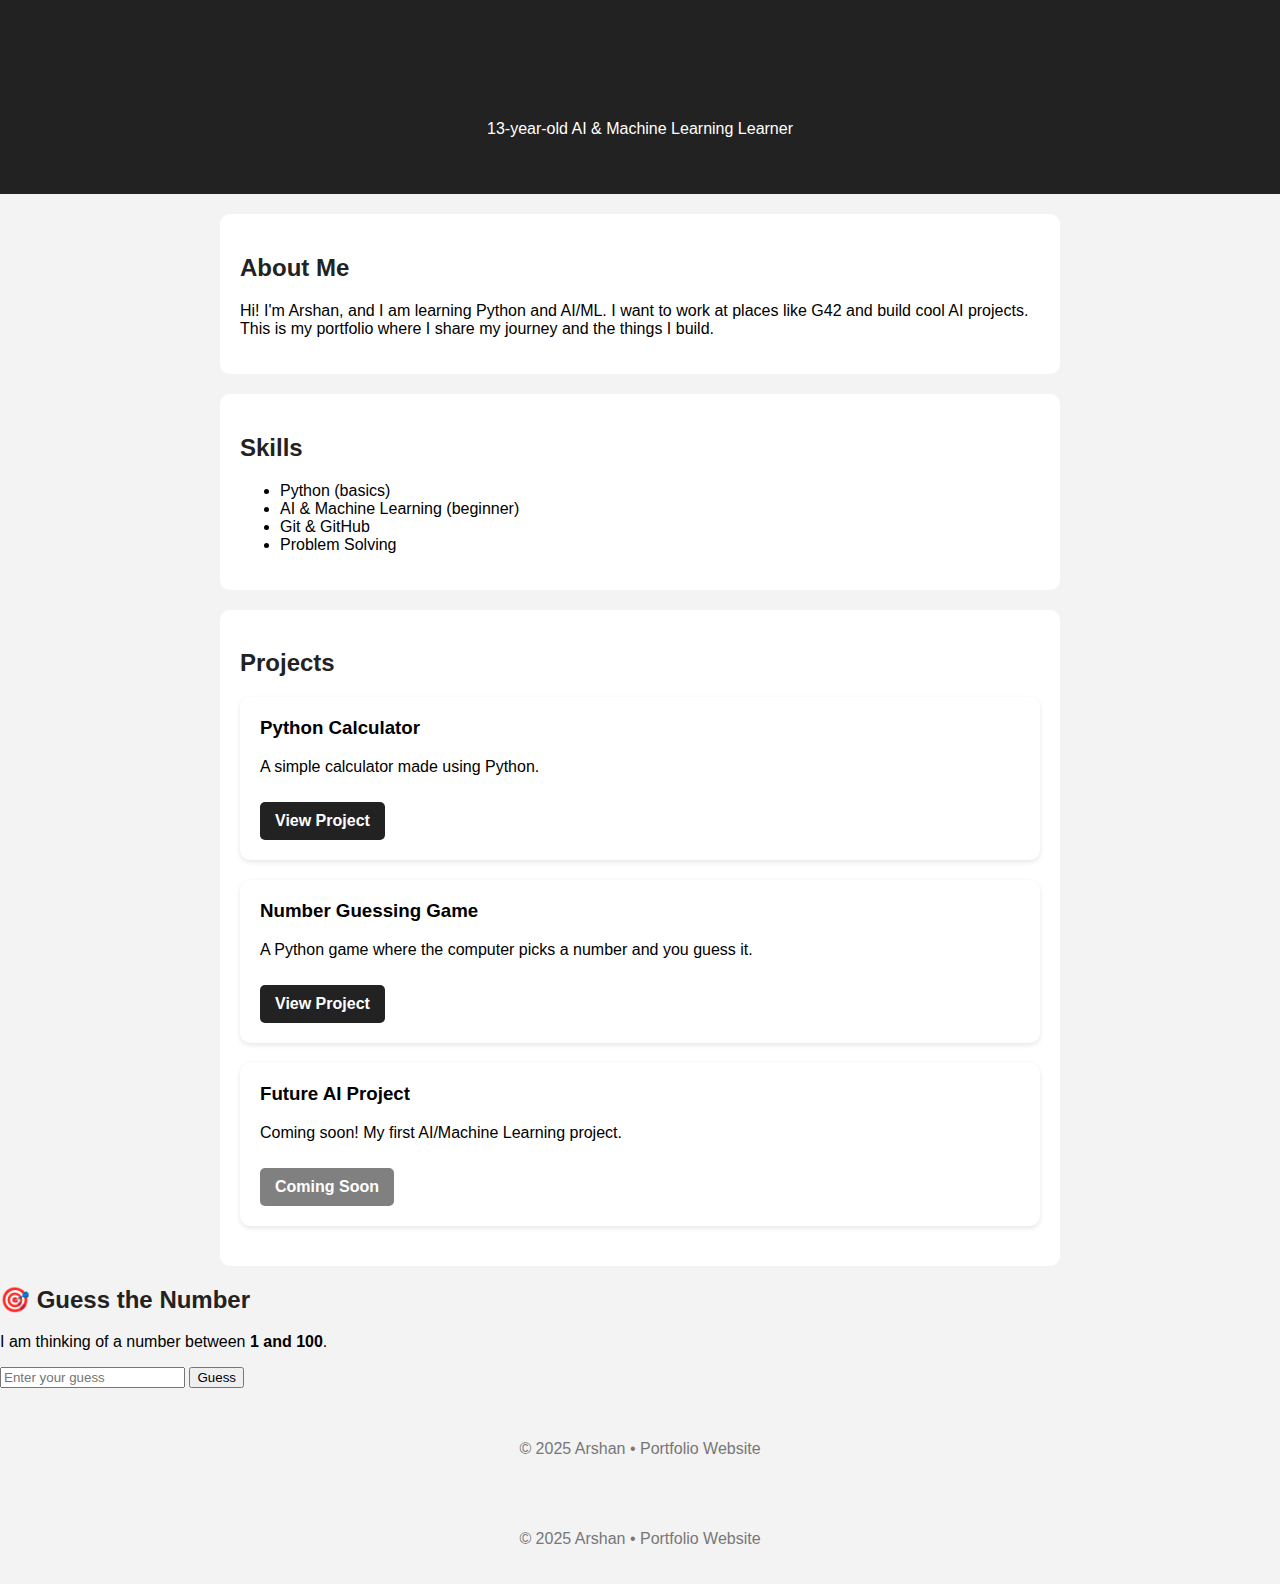
<file: index.html>
<!DOCTYPE html>
<html lang="en">
<head>
    <meta charset="UTF-8">
    <meta name="viewport" content="width=device-width, initial-scale=1.0">
    <title>Arshan | AI & ML Learner</title>
    <link rel="stylesheet" href="style.css">
</head>
<body>

    <header>
        <h1>Arshan</h1>
        <p>13-year-old AI & Machine Learning Learner</p>
    </header>

    <section id="about">
        <h2>About Me</h2>
        <p>Hi! I'm Arshan, and I am learning Python and AI/ML. I want to work at places like G42 and build cool AI projects. This is my portfolio where I share my journey and the things I build.</p>
    </section>

    <section id="skills">
        <h2>Skills</h2>
        <ul>
            <li>Python (basics)</li>
            <li>AI & Machine Learning (beginner)</li>
            <li>Git & GitHub</li>
            <li>Problem Solving</li>
        </ul>
    </section>

   <section id="projects">
    <h2>Projects</h2>

    <div class="project-card">
        <h3>Python Calculator</h3>
        <p>A simple calculator made using Python.</p>
        <a href="https://github.com/Arshan339/python-calculator" target="_blank" class="btn">View Project</a>
    </div>

    <div class="project-card">
        <h3>Number Guessing Game</h3>
        <p>A Python game where the computer picks a number and you guess it.</p>
        <a href="#" class="btn" target="_blank">View Project</a>
    </div>

    <div class="project-card">
        <h3>Future AI Project</h3>
        <p>Coming soon! My first AI/Machine Learning project.</p>
        <a href="#" class="btn disabled">Coming Soon</a>
    </div>
    </div>
</section>

<!-- 🎮 NUMBER GUESSING GAME START -->
<div class="game-box">
    <h2>🎯 Guess the Number</h2>
    <p>I am thinking of a number between <b>1 and 100</b>.</p>

    <input type="number" id="guessInput" placeholder="Enter your guess">
    <button onclick="checkGuess()">Guess</button>

    <p id="result"></p>
</div>

<script>
    let secretNumber = Math.floor(Math.random() * 100) + 1;

    function checkGuess() {
        let guess = Number(document.getElementById("guessInput").value);
        let result = document.getElementById("result");

        if (guess === secretNumber) {
            result.textContent = "🎉 Correct! You guessed the number!";
        } else if (guess > secretNumber) {
            result.textContent = "Too high! 📈 Try again.";
        } else {
            result.textContent = "Too low! 📉 Try again.";
        }
    }
</script>
<!-- 🎮 NUMBER GUESSING GAME END -->

<footer>
    <p>© 2025 Arshan • Portfolio Website</p>
</footer>


    <footer>
        <p>© 2025 Arshan • Portfolio Website</p>
    </footer>

</body>
</html>
</file>
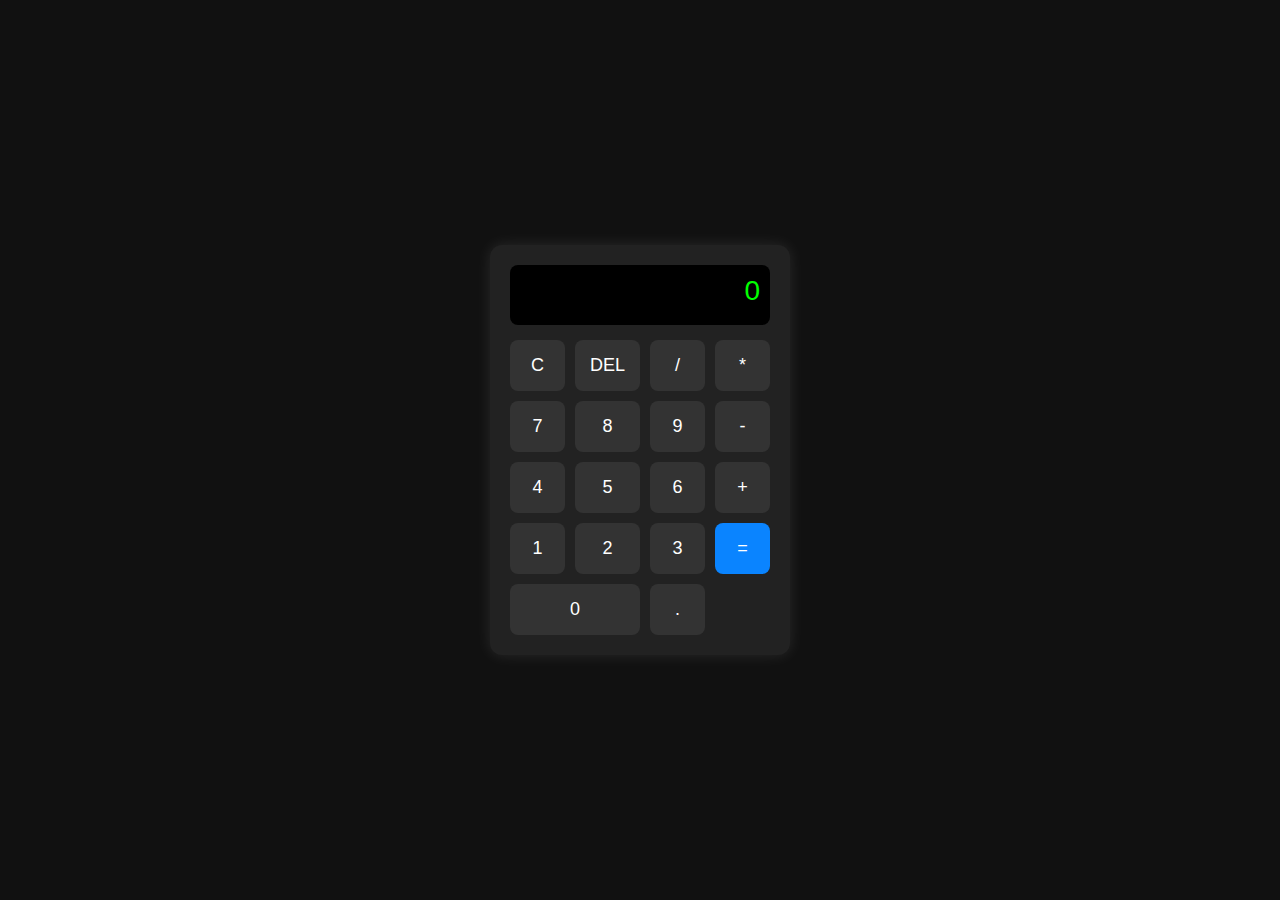
<file: calculator.html>
<!DOCTYPE html>
<html lang="en">
<head>
  <meta charset="UTF-8" />
  <meta name="viewport" content="width=device-width, initial-scale=1.0" />
  <title>Calculator</title>

  <style>
    body {
      background: #111;
      color: white;
      display: flex;
      justify-content: center;
      align-items: center;
      height: 100vh;
      margin: 0;
      font-family: Arial, sans-serif;
    }

    .calculator {
      background: #222;
      padding: 20px;
      border-radius: 12px;
      box-shadow: 0 0 15px rgba(255,255,255,0.1);
      width: 260px;
    }

    .display {
      width: 100%;
      height: 60px;
      background: black;
      color: #0f0;
      text-align: right;
      padding: 10px;
      font-size: 28px;
      border-radius: 8px;
      margin-bottom: 15px;
      box-sizing: border-box;
    }

    .buttons {
      display: grid;
      grid-template-columns: repeat(4, 1fr);
      gap: 10px;
    }

    button {
      padding: 15px;
      font-size: 18px;
      border: none;
      border-radius: 8px;
      cursor: pointer;
      background: #333;
      color: white;
      transition: 0.2s;
    }

    button:hover {
      background: #555;
    }

    .equal {
      background: #0a84ff;
      color: white;
    }

    .equal:hover {
      background: #006ad1;
    }
  </style>
</head>

<body>
  <div class="calculator">
    <div class="display" id="display">0</div>

    <div class="buttons">
      <button onclick="clearDisplay()">C</button>
      <button onclick="deleteLast()">DEL</button>
      <button onclick="appendValue('/')">/</button>
      <button onclick="appendValue('*')">*</button>

      <button onclick="appendValue('7')">7</button>
      <button onclick="appendValue('8')">8</button>
      <button onclick="appendValue('9')">9</button>
      <button onclick="appendValue('-')">-</button>

      <button onclick="appendValue('4')">4</button>
      <button onclick="appendValue('5')">5</button>
      <button onclick="appendValue('6')">6</button>
      <button onclick="appendValue('+')">+</button>

      <button onclick="appendValue('1')">1</button>
      <button onclick="appendValue('2')">2</button>
      <button onclick="appendValue('3')">3</button>
      <button onclick="calculate()" class="equal">=</button>

      <button onclick="appendValue('0')" style="grid-column: span 2">0</button>
      <button onclick="appendValue('.')">.</button>
    </div>
  </div>

  <script>
    let display = document.getElementById("display");

    function appendValue(value) {
      if (display.innerText === "0") {
        display.innerText = value;
      } else {
        display.innerText += value;
      }
    }

    function clearDisplay() {
      display.innerText = "0";
    }

    function deleteLast() {
      display.innerText = display.innerText.slice(0, -1);
      if (display.innerText === "") {
        display.innerText = "0";
      }
    }

    function calculate() {
      try {
        display.innerText = eval(display.innerText);
      } catch {
        display.innerText = "Error";
      }
    }

    // Keyboard support
    document.addEventListener("keydown", (event) => {
      if (/[\d+\-*/.]/.test(event.key)) {
        appendValue(event.key);
      } else if (event.key === "Enter") {
        calculate();
      } else if (event.key === "Backspace") {
        deleteLast();
      } else if (event.key === "Escape") {
        clearDisplay();
      }
    });
  </script>
</body>
</html>
</file>
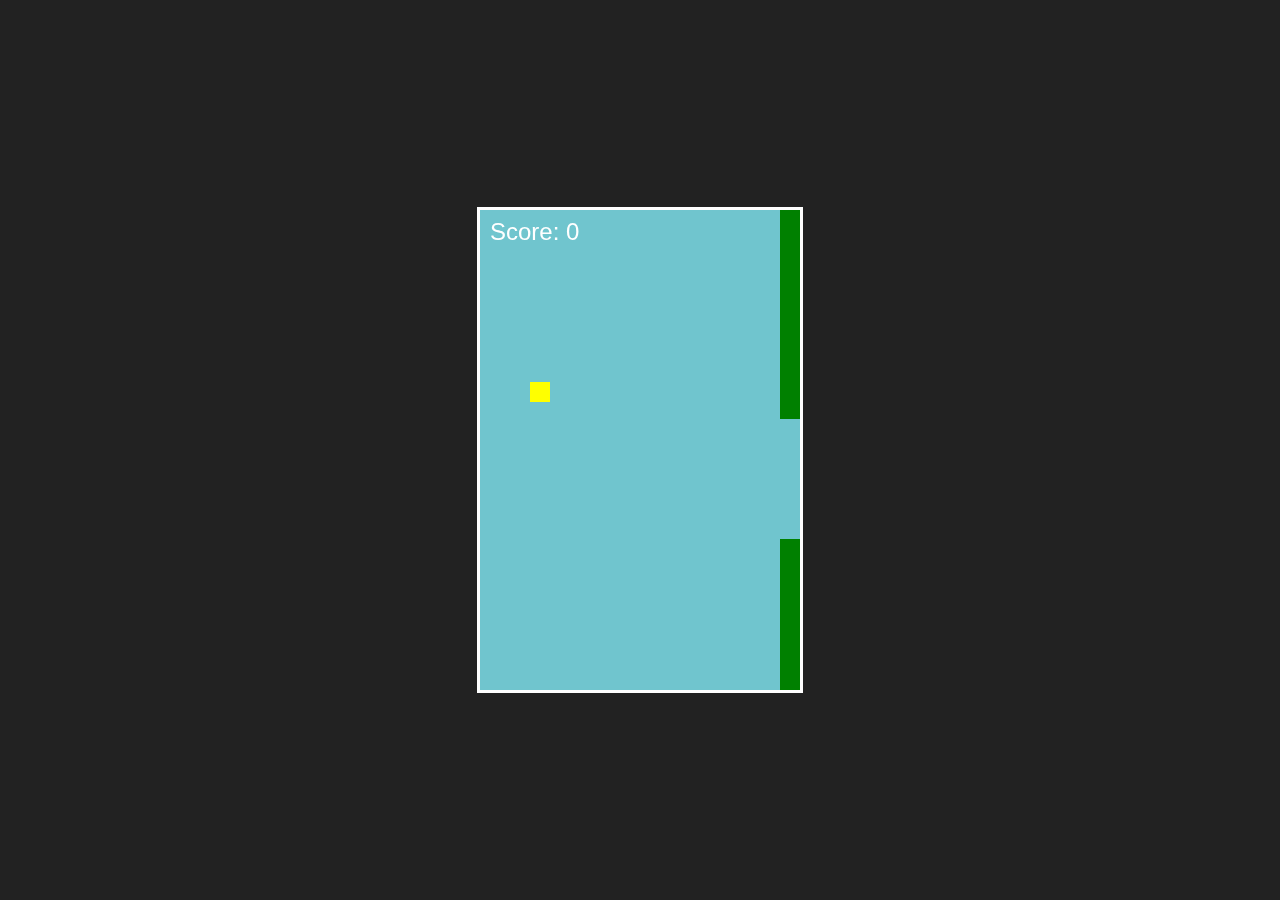
<file: flappy.html>
<!DOCTYPE html>
<html>
<head>
    <title>Flappy Bird</title>
    <style>
        body {
            background: #222;
            display: flex;
            justify-content: center;
            align-items: center;
            height: 100vh;
            margin: 0;
        }
        canvas {
            background: #70c5ce;
            border: 3px solid white;
        }
    </style>
</head>
<body>

<canvas id="gameCanvas" width="320" height="480"></canvas>

<script>
const canvas = document.getElementById("gameCanvas");
const ctx = canvas.getContext("2d");

// Bird
let birdX = 50;
let birdY = 150;
let gravity = 0.4;
let velocity = 0;
let jumpPower = -7;

// Pipes
let pipeX = 320;
let pipeGap = 120;
let pipeTop = Math.floor(Math.random() * 200) + 50;
let pipeWidth = 50;

// Score
let score = 0;

// Jump when clicking or pressing space
document.addEventListener("keydown", flap);
document.addEventListener("click", flap);

function flap() {
    velocity = jumpPower;
}

// Game Loop
function update() {
    ctx.clearRect(0, 0, canvas.width, canvas.height);

    // Bird movement
    velocity += gravity;
    birdY += velocity;

    // Draw bird
    ctx.fillStyle = "yellow";
    ctx.fillRect(birdX, birdY, 20, 20);

    // Pipes movement
    pipeX -= 2;

    if (pipeX < -pipeWidth) {
        pipeX = canvas.width;
        pipeTop = Math.floor(Math.random() * 250) + 50;
        score++;
    }

    // Draw pipes
    ctx.fillStyle = "green";
    ctx.fillRect(pipeX, 0, pipeWidth, pipeTop);  
    ctx.fillRect(pipeX, pipeTop + pipeGap, pipeWidth, canvas.height);

    // Score
    ctx.fillStyle = "white";
    ctx.font = "24px Arial";
    ctx.fillText("Score: " + score, 10, 30);

    // Collision detection
    if (
        birdY > canvas.height ||
        birdY < 0 ||
        (birdX + 20 > pipeX && birdX < pipeX + pipeWidth &&
         (birdY < pipeTop || birdY + 20 > pipeTop + pipeGap))
    ) {
        alert("Game Over! Score: " + score);
        document.location.reload();
    }

    requestAnimationFrame(update);
}

update();
</script>

</body>
</html>
</file>
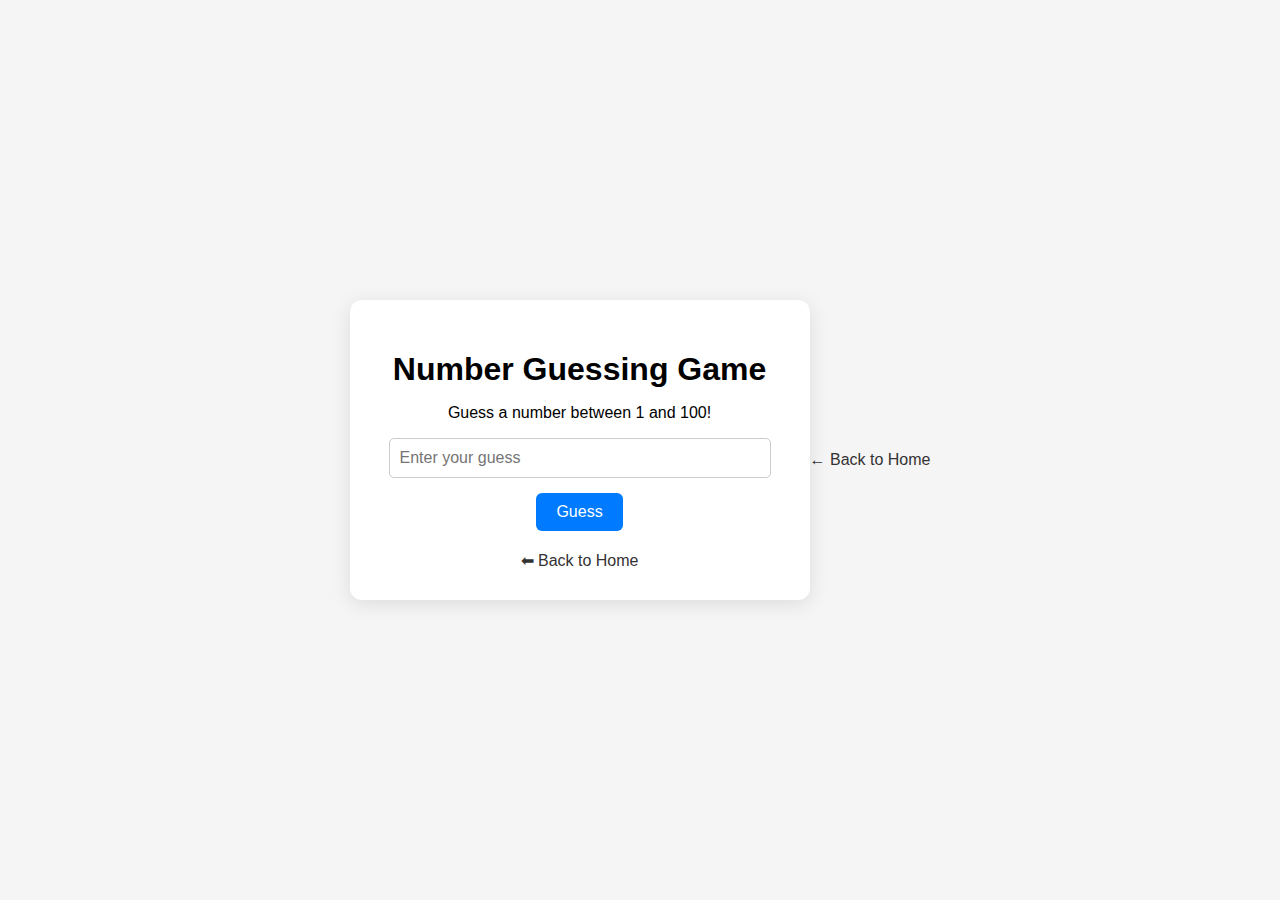
<file: game.html>
<!DOCTYPE html>
<html lang="en">
<head>
    <meta charset="UTF-8">
    <meta name="viewport" content="width=device-width, initial-scale=1.0">
    <title>Number Guessing Game</title>

    <style>
        body {
            font-family: Arial, sans-serif;
            background: #f5f5f5;
            margin: 0;
            padding: 0;
            display: flex;
            justify-content: center;
            align-items: center;
            height: 100vh;
        }

        .container {
            background: white;
            padding: 30px;
            border-radius: 12px;
            box-shadow: 0 4px 20px rgba(0,0,0,0.1);
            text-align: center;
            width: 400px;
        }

        h1 {
            margin-bottom: 10px;
        }

        input {
            width: 90%;
            padding: 10px;
            border: 1px solid #ccc;
            border-radius: 5px;
            margin-bottom: 15px;
            font-size: 16px;
        }

        button {
            padding: 10px 20px;
            background: #007bff;
            color: white;
            border-radius: 6px;
            cursor: pointer;
            border: none;
            font-size: 16px;
        }

        button:hover {
            background: #0056b3;
        }

        #result {
            margin-top: 15px;
            font-size: 18px;
        }

        a {
            display: block;
            margin-top: 20px;
            text-decoration: none;
            color: #333;
        }
    </style>

</head>
<body>

    <div class="container">
        <h1>Number Guessing Game</h1>
        <p>Guess a number between 1 and 100!</p>

        <input type="number" id="guessInput" placeholder="Enter your guess">
        <button onclick="checkGuess()">Guess</button>

        <p id="result"></p>

        <a href="index.html">⬅ Back to Home</a>
    </div>

    <script>
        let secretNumber = Math.floor(Math.random() * 100) + 1;

        function checkGuess() {
            let guess = Number(document.getElementById("guessInput").value);
            let result = document.getElementById("result");

            if (guess === secretNumber) {
                result.textContent = "🎉 Correct! You guessed the number!";
            } else if (guess > secretNumber) {
                result.textContent = "Too high! Try again.";
            } else {
                result.textContent = "Too low! Try again.";
            }
        }
    </script>
<a href="https://arshan339.github.io" class="back-btn">← Back to Home</a>

</body>
</html>
</file>
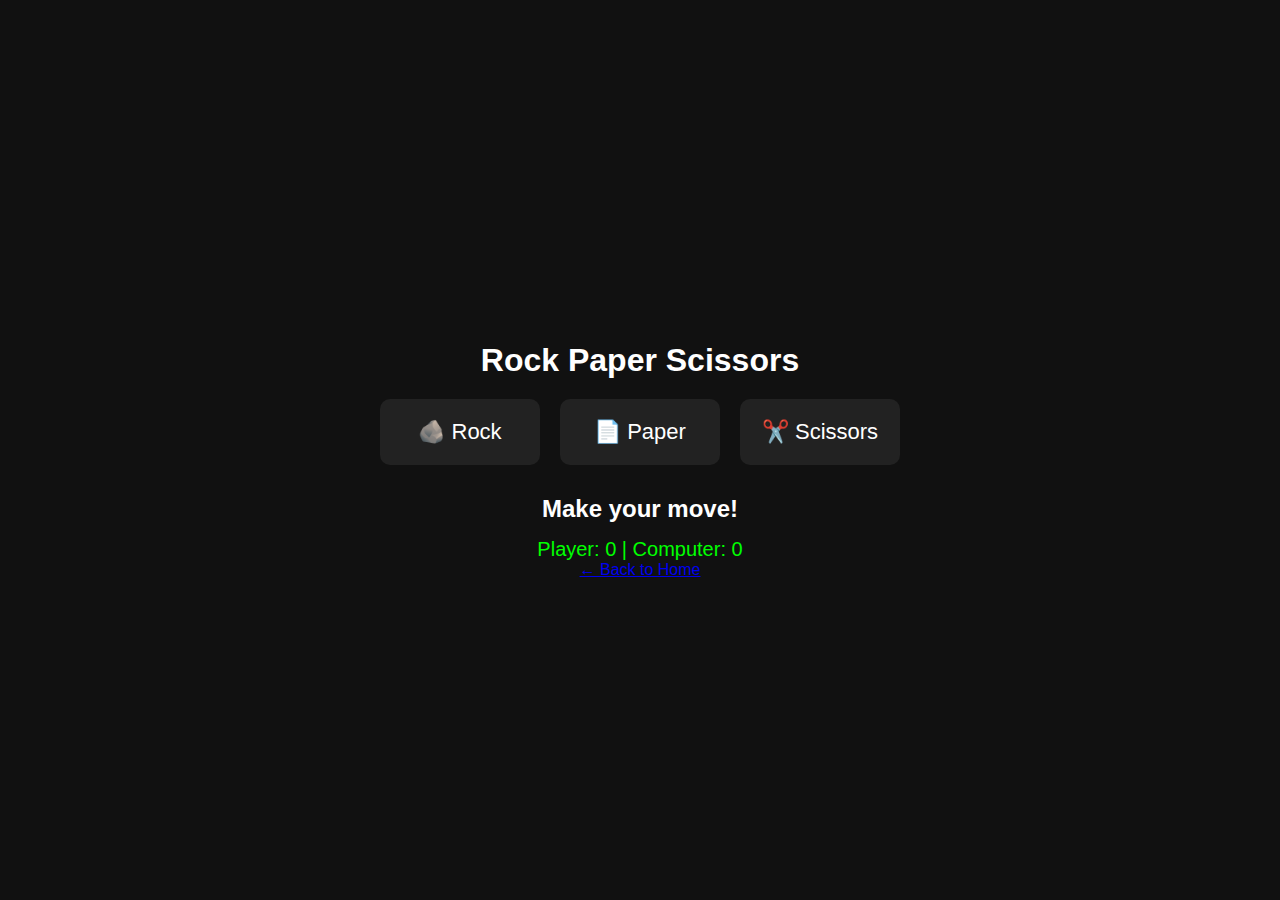
<file: rps.html>
<!DOCTYPE html>
<html lang="en">
<head>
<meta charset="UTF-8">
<meta name="viewport" content="width=device-width, initial-scale=1.0">
<title>Rock Paper Scissors</title>

<style>
    body {
        background: #111;
        color: white;
        font-family: Arial, sans-serif;
        display: flex;
        justify-content: center;
        align-items: center;
        height: 100vh;
        margin: 0;
        flex-direction: column;
        text-align: center;
    }

    h1 {
        font-size: 32px;
        margin-bottom: 20px;
    }

    .choices {
        display: flex;
        gap: 20px;
    }

    .choice {
        background: #222;
        padding: 20px;
        border-radius: 10px;
        cursor: pointer;
        transition: 0.2s;
        font-size: 22px;
        width: 120px;
    }

    .choice:hover {
        background: #444;
    }

    #result {
        margin-top: 30px;
        font-size: 24px;
        font-weight: bold;
    }

    #score {
        margin-top: 15px;
        font-size: 20px;
        color: #0f0;
    }
</style>
</head>

<body>

<h1>Rock Paper Scissors</h1>

<div class="choices">
    <div class="choice" onclick="play('rock')">🪨 Rock</div>
    <div class="choice" onclick="play('paper')">📄 Paper</div>
    <div class="choice" onclick="play('scissors')">✂️ Scissors</div>
</div>

<div id="result">Make your move!</div>
<div id="score">Player: 0 | Computer: 0</div>

<script>
    let playerScore = 0;
    let computerScore = 0;

    function play(playerChoice) {
        const choices = ["rock", "paper", "scissors"];
        const computerChoice = choices[Math.floor(Math.random() * 3)];

        let resultText = "";

        if (playerChoice === computerChoice) {
            resultText = "It's a Draw! 😐";
        } 
        else if (
            (playerChoice === "rock" && computerChoice === "scissors") ||
            (playerChoice === "paper" && computerChoice === "rock") ||
            (playerChoice === "scissors" && computerChoice === "paper")
        ) {
            resultText = "You Win! 🎉";
            playerScore++;
        } 
        else {
            resultText = "You Lose! 😭";
            computerScore++;
        }

        document.getElementById("result").innerText =
            `You chose ${playerChoice} | Computer chose ${computerChoice}\n${resultText}`;

        document.getElementById("score").innerText =
            `Player: ${playerScore} | Computer: ${computerScore}`;
    }
</script>
<a href="https://arshan339.github.io" class="back-btn">← Back to Home</a>

</body>
</html>
</file>
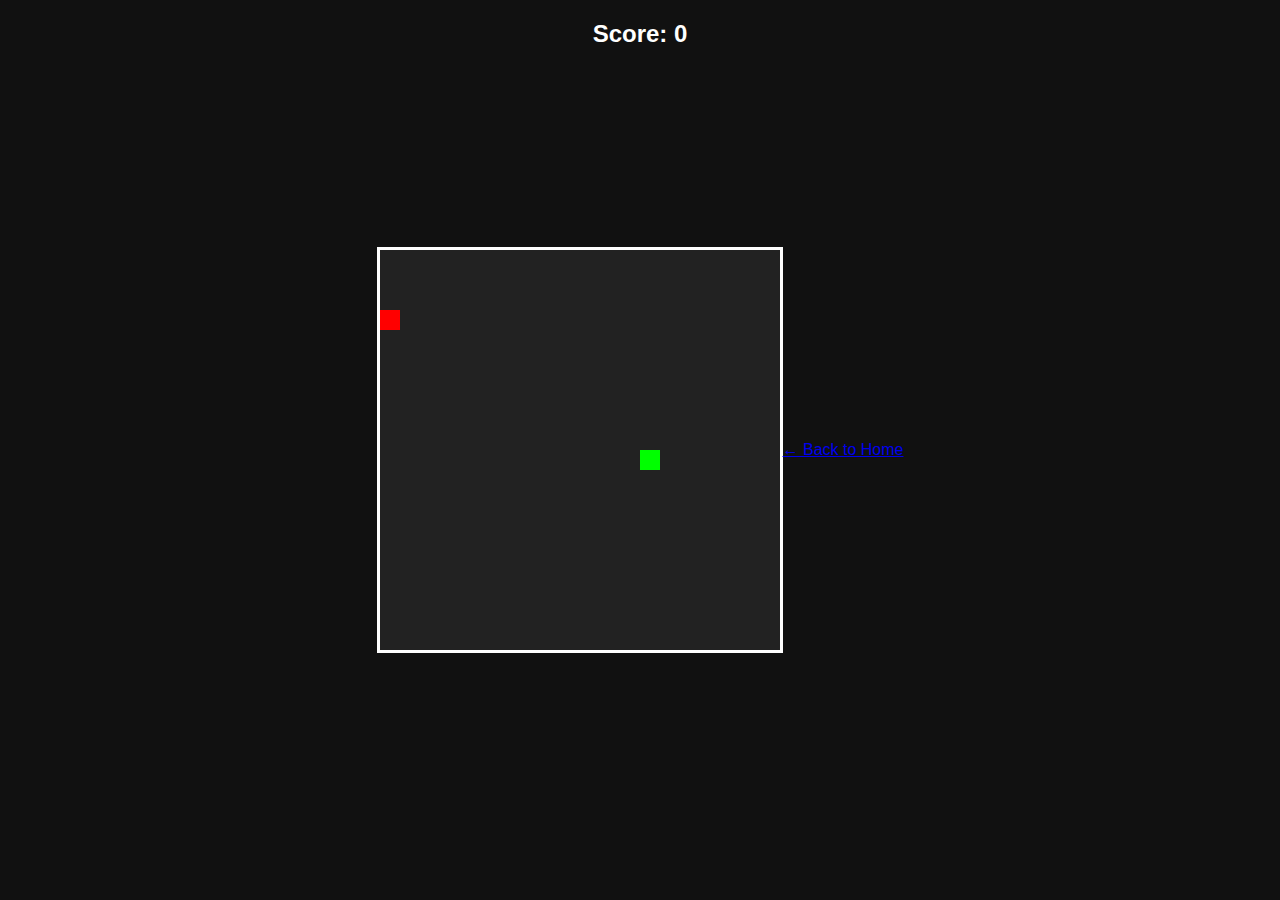
<file: snake.html>
<!DOCTYPE html>
<html lang="en">
<head>
  <meta charset="UTF-8" />
  <meta name="viewport" content="width=device-width, initial-scale=1.0" />
  <title>Snake Game</title>

  <style>
    body {
      background: #111;
      display: flex;
      justify-content: center;
      align-items: center;
      height: 100vh;
      margin: 0;
      font-family: Arial, sans-serif;
      color: white;
    }

    #gameBoard {
      border: 3px solid white;
    }

    #score {
      position: absolute;
      top: 20px;
      font-size: 24px;
      font-weight: bold;
    }
  </style>
  <meta name="viewport" content="width=device-width, initial-scale=1.0, user-scalable=no">

</head>

<body>
  <div id="score">Score: 0</div>
  <canvas id="gameBoard" width="400" height="400"></canvas>

  <script>
    const canvas = document.getElementById("gameBoard");
    const ctx = canvas.getContext("2d");

    const box = 20;
    let score = 0;

    let snake = [{ x: 200, y: 200 }];
    let food = {
      x: Math.floor(Math.random() * 20) * box,
      y: Math.floor(Math.random() * 20) * box,
    };

    let direction = "RIGHT";

    document.addEventListener("keydown", (event) => {
      if (event.key === "ArrowUp" && direction !== "DOWN") direction = "UP";
      else if (event.key === "ArrowDown" && direction !== "UP") direction = "DOWN";
      else if (event.key === "ArrowLeft" && direction !== "RIGHT") direction = "LEFT";
      else if (event.key === "ArrowRight" && direction !== "LEFT") direction = "RIGHT";
    });

    function draw() {
      ctx.fillStyle = "#222";
      ctx.fillRect(0, 0, 400, 400);

      // Draw food
      ctx.fillStyle = "red";
      ctx.fillRect(food.x, food.y, box, box);

      // Draw snake
      ctx.fillStyle = "lime";
      snake.forEach((part) => {
        ctx.fillRect(part.x, part.y, box, box);
      });

      // Move snake
      let head = { ...snake[0] };
      if (direction === "UP") head.y -= box;
      if (direction === "DOWN") head.y += box;
      if (direction === "LEFT") head.x -= box;
      if (direction === "RIGHT") head.x += box;

      // Game over
      if (
        head.x < 0 ||
        head.x >= 400 ||
        head.y < 0 ||
        head.y >= 400 ||
        snake.some((part) => part.x === head.x && part.y === head.y)
      ) {
        alert("Game Over! Final Score: " + score);
        document.location.reload();
      }

      snake.unshift(head);

      // Eat food
      if (head.x === food.x && head.y === food.y) {
        score++;
        document.getElementById("score").innerText = "Score: " + score;

        food = {
          x: Math.floor(Math.random() * 20) * box,
          y: Math.floor(Math.random() * 20) * box,
        };
      } else {
        snake.pop();
      }
    }

    setInterval(draw, 150);
  </script>
  <a href="https://arshan339.github.io" class="back-btn">← Back to Home</a>

</body>
</html>
</file>
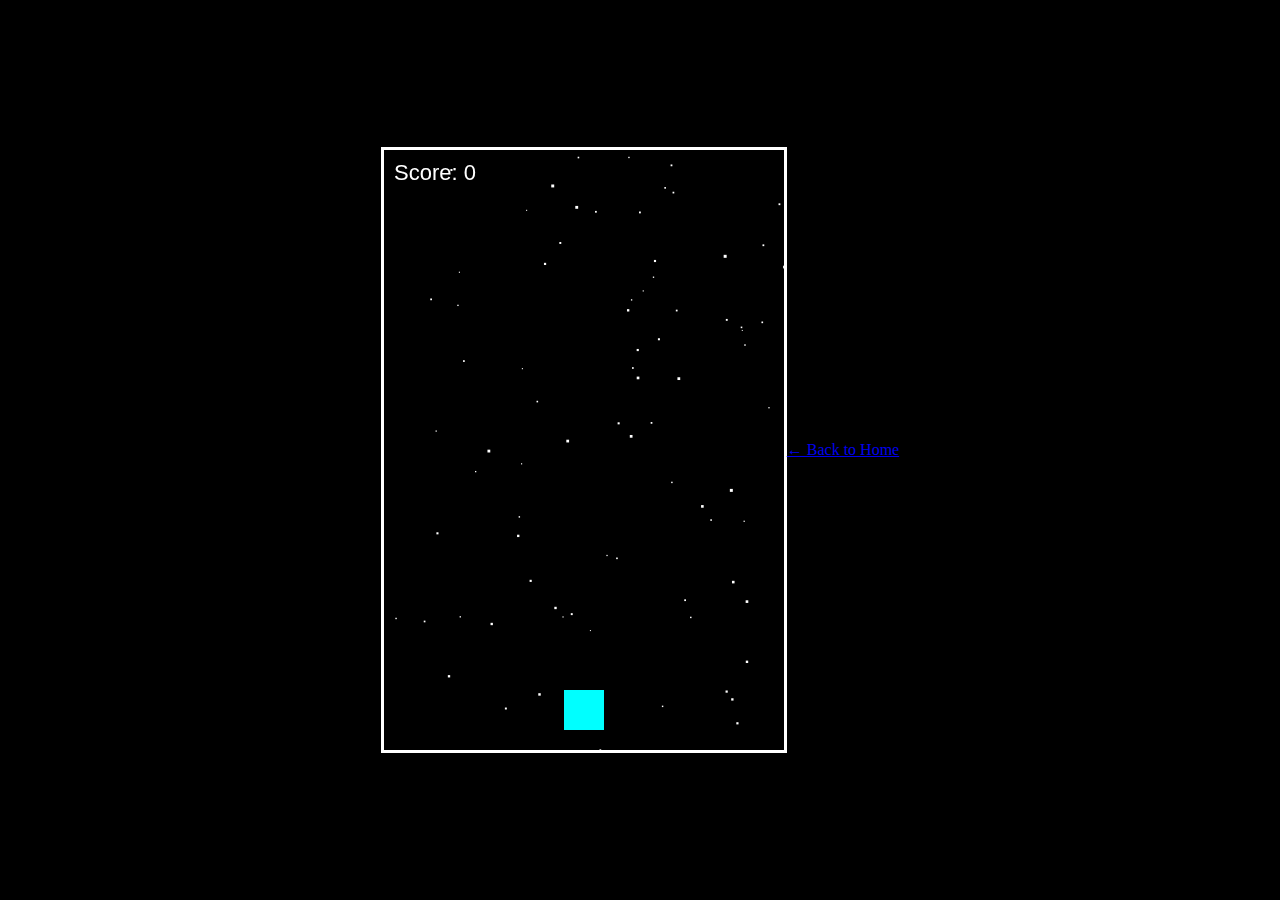
<file: spaceshooter.html>
<!DOCTYPE html>
<html>
<head>
    <title>Space Shooter</title>
    <style>
        body {
            margin: 0;
            background: black;
            display: flex;
            justify-content: center;
            align-items: center;
            height: 100vh;
        }
        canvas {
            border: 3px solid white;
            background: black;
        }
    </style>
    <meta name="viewport" content="width=device-width, initial-scale=1.0, user-scalable=no">

</head>
<body>

<canvas id="gameCanvas" width="400" height="600"></canvas>

<script>
const canvas = document.getElementById("gameCanvas");
const ctx = canvas.getContext("2d");
canvas.width = Math.min(window.innerWidth, 400);
canvas.height = Math.min(window.innerHeight, 600);

// Player
let player = {
    x: canvas.width / 2 - 20,
    y: canvas.height - 60,
    width: 40,
    height: 40,
    speed: 5
};

// Arrays
let bullets = [];
let enemies = [];
let explosions = [];
let stars = [];
let score = 0;

// Create starfield background
for (let i = 0; i < 80; i++) {
    stars.push({
        x: Math.random() * canvas.width,
        y: Math.random() * canvas.height,
        size: Math.random() * 2 + 1,
        speed: Math.random() * 1 + 0.5
    });
}

// Controls
let keys = {};
document.addEventListener("keydown", (e) => keys[e.key] = true);
document.addEventListener("keyup", (e) => keys[e.key] = false);

// Shoot bullets
document.addEventListener("keydown", (e) => {
    if (e.key === " ") {
        bullets.push({
            x: player.x + player.width / 2 - 3,
            y: player.y,
            width: 6,
            height: 15,
            speed: 7
        });
    }
});

// Spawn enemies
setInterval(() => {
    enemies.push({
        x: Math.random() * (canvas.width - 40),
        y: -40,
        width: 40,
        height: 40,
        speed: 2 + Math.random() * 2
    });
}, 700);

// Explosion effect
function createExplosion(x, y) {
    explosions.push({
        x,
        y,
        radius: 1,
        maxRadius: 25
    });
}

// Draw explosion animation
function drawExplosions() {
    explosions.forEach((exp, i) => {
        ctx.beginPath();
        ctx.arc(exp.x, exp.y, exp.radius, 0, Math.PI * 2);
        ctx.fillStyle = `rgba(255, 100, 0, ${1 - exp.radius / exp.maxRadius})`;
        ctx.fill();
        exp.radius += 2;

        if (exp.radius > exp.maxRadius) explosions.splice(i, 1);
    });
}

// Update stars background
function updateStars() {
    stars.forEach(star => {
        star.y += star.speed;
        if (star.y > canvas.height) {
            star.y = 0;
            star.x = Math.random() * canvas.width;
        }

        ctx.fillStyle = "white";
        ctx.fillRect(star.x, star.y, star.size, star.size);
    });
}

// Game loop
function update() {
    ctx.clearRect(0, 0, canvas.width, canvas.height);

    // Draw stars background
    updateStars();

    // Move player
    if (keys["ArrowLeft"] && player.x > 0) player.x -= player.speed;
    if (keys["ArrowRight"] && player.x < canvas.width - player.width) player.x += player.speed;

    // Draw player
    ctx.fillStyle = "cyan";
    ctx.fillRect(player.x, player.y, player.width, player.height);

    // Move bullets
    bullets.forEach((b, i) => {
        b.y -= b.speed;
        ctx.fillStyle = "yellow";
        ctx.fillRect(b.x, b.y, b.width, b.height);

        if (b.y < 0) bullets.splice(i, 1);
    });

    // Enemies
    enemies.forEach((e, ei) => {
        e.y += e.speed;
        ctx.fillStyle = "red";
        ctx.fillRect(e.x, e.y, e.width, e.height);

        // Bullet collision
        bullets.forEach((b, bi) => {
            if (b.x < e.x + e.width &&
                b.x + b.width > e.x &&
                b.y < e.y + e.height &&
                b.y + b.height > e.y) {
                
                createExplosion(e.x + e.width / 2, e.y + e.height / 2);
                enemies.splice(ei, 1);
                bullets.splice(bi, 1);
                score++;
            }
        });

        // Player hit
        if (
            player.x < e.x + e.width &&
            player.x + player.width > e.x &&
            player.y < e.y + e.height &&
            player.y + player.height > e.y
        ) {
            alert("GAME OVER! Score: " + score);
            document.location.reload();
        }
    });

    // Draw explosions
    drawExplosions();

    // Score
    ctx.fillStyle = "white";
    ctx.font = "22px Arial";
    ctx.fillText("Score: " + score, 10, 30);

    requestAnimationFrame(update);
}

update();
</script>
    <a href="https://arshan339.github.io" class="back-btn">← Back to Home</a>

</body>
</html>
</file>
<file: style.css>
body {
    font-family: Arial, sans-serif;
    margin: 0;
    padding: 0;
    background: #f3f3f3;
}

header {
    background: #222;
    color: white;
    text-align: center;
    padding: 40px 20px;
}

section {
    background: white;
    margin: 20px auto;
    padding: 20px;
    max-width: 800px;
    border-radius: 10px;
}

h1, h2 {
    color: #222;
}

.project {
    background: #eaeaea;
    padding: 10px;
    margin-top: 10px;
    border-radius: 8px;
}

footer {
    text-align: center;
    padding: 20px;
    color: #777;
}
/* Project Cards */
.project-card {
    background: white;
    padding: 20px;
    margin: 20px auto;
    border-radius: 12px;
    max-width: 800px;
    box-shadow: 0 4px 10px rgba(0,0,0,0.1);
}

.project-card h3 {
    margin-top: 0;
}

/* Button Styling */
.btn {
    display: inline-block;
    padding: 10px 20px;
    background: #0078ff;
    color: white;
    text-decoration: none;
    border-radius: 6px;
    font-weight: bold;
    transition: 0.2s;
    margin-top: 10px;
}

.btn:hover {
    transform: scale(1.05);
    background: #005fcc;
}

/* Disabled Button */
.btn.disabled {
    background: gray;
    pointer-events: none;
}
.project-card {
    background: white;
    padding: 20px;
    margin: 20px auto;
    max-width: 800px;
    border-radius: 10px;
    box-shadow: 0 2px 5px rgba(0,0,0,0.1);
}

.btn {
    display: inline-block;
    padding: 10px 15px;
    background: #222;
    color: white;
    border-radius: 5px;
    text-decoration: none;
    margin-top: 10px;
}

.btn:hover {
    background: #444;
}
.back-btn {
    display: inline-block;
    margin: 20px;
    padding: 10px 18px;
    background: #000;
    color: #fff;
    border-radius: 8px;
    text-decoration: none;
    font-weight: 600;
    transition: 0.2s;
}

.back-btn:hover {
    background: #444;
}
</file>
